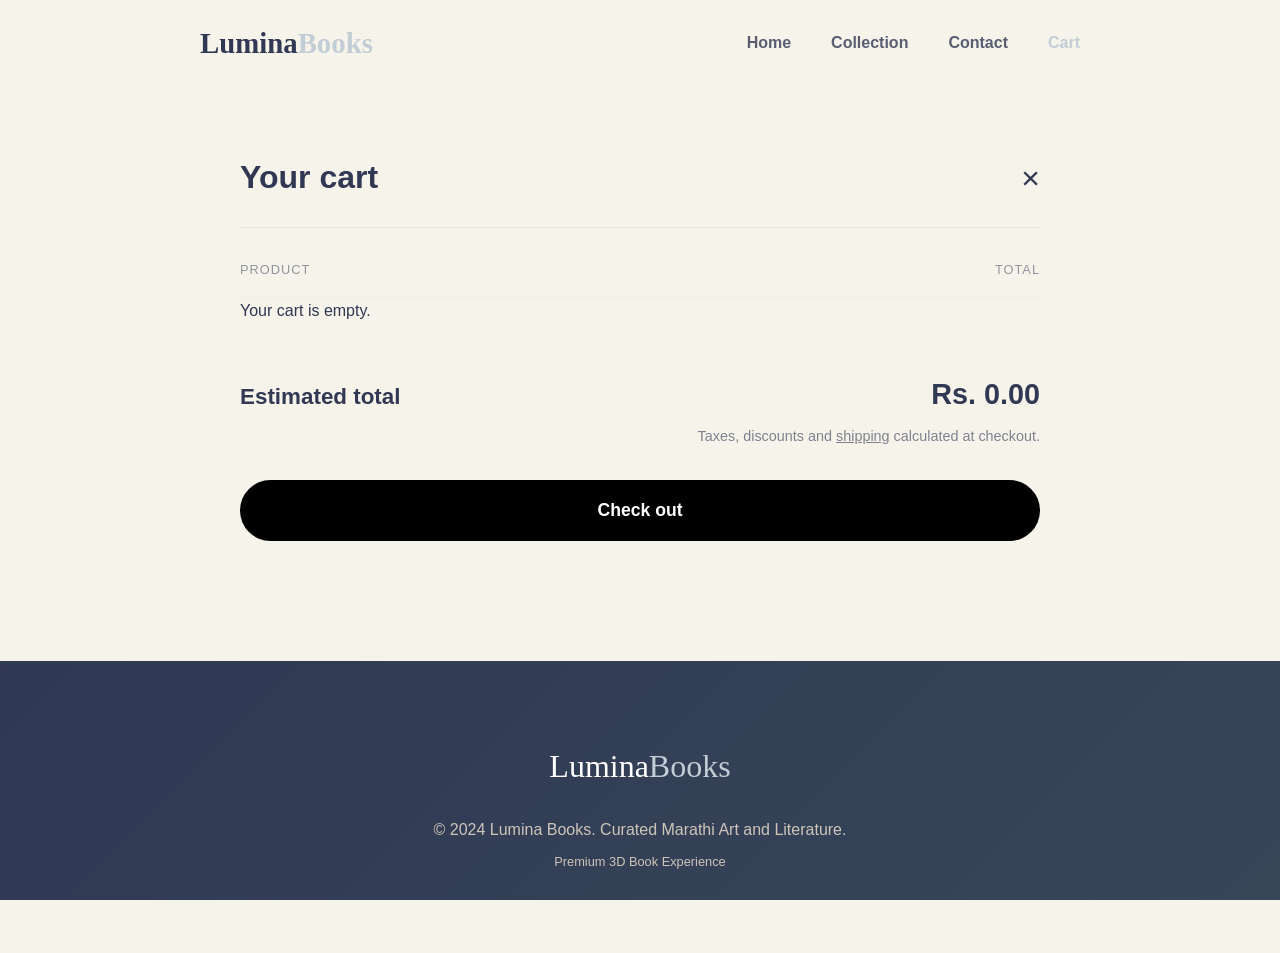
<file: cart.html>
<!doctype html>
<html lang="en">

<head>
    <meta charset="UTF-8">
    <meta name="viewport" content="width=device-width, initial-scale=1.0">
    <title>Your Cart | Lumina Books</title>
    <link rel="stylesheet" href="style.css">
    <style>
        .cart-section {
            padding: 160px 0 80px;
            max-width: 800px;
            margin: 0 auto;
        }

        .cart-header {
            display: flex;
            justify-content: space-between;
            align-items: center;
            border-bottom: 1px solid rgba(48, 56, 84, 0.08);
            padding-bottom: 2rem;
            margin-bottom: 1rem;
        }

        .cart-header h1 {
            font-size: 2rem;
            font-weight: 700;
        }

        .close-cart {
            font-size: 2rem;
            cursor: pointer;
            text-decoration: none;
            color: inherit;
            line-height: 1;
        }

        .cart-table-header {
            display: flex;
            justify-content: space-between;
            font-size: 0.8rem;
            text-transform: uppercase;
            letter-spacing: 1px;
            opacity: 0.5;
            padding: 1rem 0;
            border-bottom: 1px solid rgba(48, 56, 84, 0.05);
        }

        .cart-item {
            display: flex;
            gap: 2rem;
            padding: 2rem 0;
            border-bottom: 1px solid rgba(48, 56, 84, 0.08);
            align-items: flex-start;
        }

        .cart-item-img {
            width: 120px;
            height: 170px;
            object-fit: cover;
            border-radius: 4px;
            box-shadow: 0 4px 12px rgba(0, 0, 0, 0.08);
        }

        .cart-item-info {
            flex: 1;
            display: flex;
            flex-direction: column;
            gap: 0.6rem;
        }

        .cart-item-title {
            font-size: 1.25rem;
            font-weight: 600;
            line-height: 1.3;
        }

        .cart-item-title .hindi {
            font-family: inherit;
        }

        .cart-item-price {
            font-size: 1.1rem;
            font-weight: 500;
            margin: 0.2rem 0;
        }

        .cart-item-details {
            font-size: 0.95rem;
            opacity: 0.7;
            display: flex;
            flex-direction: column;
            gap: 0.3rem;
        }

        .cart-item-total {
            font-size: 1.2rem;
            font-weight: 700;
            text-align: right;
            min-width: 100px;
        }

        .qty-controls {
            display: flex;
            align-items: center;
            border: 1px solid rgba(48, 56, 84, 0.2);
            width: fit-content;
            margin-top: 1rem;
            gap: 0;
        }

        .qty-btn {
            background: none;
            border: none;
            padding: 8px 16px;
            cursor: pointer;
            font-size: 1.2rem;
            transition: background 0.2s;
        }

        .qty-btn:hover {
            background: rgba(48, 56, 84, 0.05);
        }

        .qty-num {
            padding: 0 16px;
            font-weight: 600;
        }

        .remove-btn {
            margin-left: 1.5rem;
            cursor: pointer;
            opacity: 0.4;
            transition: opacity 0.2s;
            display: inline-flex;
            align-items: center;
        }

        .remove-btn:hover {
            opacity: 1;
        }

        .cart-footer {
            margin-top: 3rem;
            text-align: right;
        }

        .estimated-total {
            display: flex;
            justify-content: space-between;
            align-items: baseline;
            margin-bottom: 0.5rem;
        }

        .estimated-total span:first-child {
            font-size: 1.4rem;
            font-weight: 600;
        }

        .total-price {
            font-size: 1.8rem;
            font-weight: 700;
        }

        .tax-note {
            font-size: 0.9rem;
            opacity: 0.6;
            margin-bottom: 2rem;
        }

        .tax-note a {
            color: inherit;
        }

        .checkout-btn {
            display: block;
            width: 100%;
            background: #000;
            color: #fff;
            padding: 20px;
            font-size: 1.1rem;
            font-weight: 700;
            border: none;
            border-radius: 40px;
            cursor: pointer;
            transition: transform 0.3s ease, background 0.3s ease;
        }

        .checkout-btn:hover {
            transform: translateY(-2px);
            background: #222;
        }

        @media (max-width: 600px) {
            .cart-item {
                flex-direction: column;
                gap: 1.5rem;
            }

            .cart-item-total {
                text-align: left;
                min-width: unset;
                margin-top: 0.5rem;
            }
        }
    </style>
</head>

<body>
    <header id="header" class="scrolled">
        <div class="nav-overlay" id="nav-overlay"></div>
        <div class="container nav-wrapper">
            <a href="index.html" class="logo">Lumina<span>Books</span></a>
            <button class="hamburger" aria-label="Toggle menu" aria-expanded="false"
                aria-controls="site-nav"><span></span></button>
            <nav id="site-nav" class="nav-links" role="navigation">
                <a href="index.html">Home</a>
                <a href="#">Collection</a>
                <a href="#">Contact</a>
                <a href="cart.html" class="cart-link" style="color: var(--accent-gold); opacity: 1;">Cart</a>
            </nav>
        </div>
    </header>

    <main class="container">
        <section class="cart-section">
            <div class="cart-header">
                <h1>Your cart</h1>
                <a href="index.html" class="close-cart" aria-label="Close cart">&times;</a>
            </div>

            <div class="cart-table-header">
                <span>Product</span>
                <span>Total</span>
            </div>

            <div id="cart-items"></div>

            <div class="cart-footer">
                <div class="estimated-total">
                    <span>Estimated total</span>
                    <span class="total-price">Rs. 100.00</span>
                </div>
                <p class="tax-note">Taxes, discounts and <a href="#">shipping</a> calculated at checkout.</p>
                <button class="checkout-btn">Check out</button>
            </div>
        </section>
    </main>

    <footer style="margin-top: 40px;">
        <div class="container"><a href="index.html" class="footer-logo">Lumina<span>Books</span></a>
            <p>© 2024 Lumina Books. Curated Marathi Art and Literature.</p>
            <p style="margin-top: 10px; font-size: 0.8rem;">Premium 3D Book Experience</p>
        </div>
    </footer>

    <script src="script.js"></script>
</body>

</html>
</file>
<file: style.css>
:root {
    /* Color palette requested by user */
    --color-60: #F6F3EA;
    /* 60% - light background */
    --color-30: #C2CDD5;
    /* 30% - mid surfaces */
    --color-10: #303854;
    /* 10% - accents / text */

    /* Backwards-compatible aliases used throughout the CSS */
    --primary-bg: var(--color-60);
    --secondary-text: var(--color-10);
    --accent-gold: var(--color-30);
}

* {
    margin: 0;
    padding: 0;
    box-sizing: border-box;
    scroll-behavior: smooth;
}

html,
body {
    height: 100%;
    font-family: 'Plus Jakarta Sans', sans-serif;
    background-color: var(--primary-bg);
    color: var(--secondary-text);
    overflow-x: hidden;
    line-height: 1.6;
}

.container {
    max-width: 1540px;
    margin: 0 auto;
    padding: 0 40px;
}

/* --- HEADER --- */
header {
    position: fixed;
    top: 0;
    left: 0;
    right: 0;
    z-index: 1000;
    padding: 1.25rem 0;
    transition: all 0.4s cubic-bezier(0.165, 0.84, 0.44, 1);
    background: rgba(246, 243, 234, 0.05);
    backdrop-filter: blur(10px);
    -webkit-backdrop-filter: blur(10px);
    border-bottom: 1px solid transparent;
}

header.scrolled {
    padding: 0.75rem 0;
    background: rgba(246, 243, 234, 0.98) !important;
    backdrop-filter: blur(15px);
    -webkit-backdrop-filter: blur(15px);
    border-bottom: 1px solid rgba(48, 56, 84, 0.08);
    box-shadow: 0 4px 30px rgba(0, 0, 0, 0.05);
}

.nav-wrapper {
    display: flex;
    justify-content: space-between;
    align-items: center;
}

.logo {
    font-family: 'Playfair Display', serif;
    font-size: 1.8rem;
    font-weight: 800;
    color: var(--secondary-text);
    text-decoration: none;
}

.logo span {
    color: var(--accent-gold);
}

.nav-links {
    display: flex;
    gap: 2.5rem;
    align-items: center;
}

.nav-links a {
    color: var(--secondary-text);
    text-decoration: none;
    font-weight: 600;
    transition: color 0.3s;
    opacity: 0.8;
}

.nav-links a:hover {
    color: var(--accent-gold);
    opacity: 1;
}

/* Mobile hamburger (hidden on desktop) */
.hamburger {
    display: none;
    width: 40px;
    height: 40px;
    border-radius: 8px;
    background: transparent;
    border: 1px solid transparent;
    align-items: center;
    justify-content: center;
    cursor: pointer;
}

.hamburger span {
    display: block;
    width: 18px;
    height: 2px;
    background: var(--secondary-text);
    position: relative;
}

.hamburger span::before,
.hamburger span::after {
    content: '';
    position: absolute;
    left: 0;
    width: 18px;
    height: 2px;
    background: var(--secondary-text);
}

.hamburger span::before {
    top: -6px;
}

.hamburger span::after {
    top: 6px;
}

/* --- HERO --- */
.hero {
    padding: 140px 0 60px;
    background: linear-gradient(135deg, rgba(212, 165, 116, 0.08), rgba(44, 62, 80, 0.03));
}

.hero-grid {
    display: grid;
    grid-template-columns: 40% 1fr;
    align-items: center;
    gap: 2.5rem;
    min-height: 420px;
}

.hero-text {
    text-align: left;
}

.hero h1 {
    font-family: 'Playfair Display', serif;
    font-size: 3.6rem;
    line-height: 1.05;
    margin-bottom: 0.75rem;
    color: var(--secondary-text);
}

.hero h1 span {
    color: var(--accent-gold);
}

.hero p {
    font-size: 1.05rem;
    color: rgba(44, 62, 80, 0.7);
    margin-bottom: 1.5rem;
    max-width: 520px;
}

/* shelf / hero image container */
.hero-shelf {
    position: relative;
    width: 100%;
    min-height: 360px;
    display: flex;
    align-items: center;
    justify-content: center;
    padding: 20px 10px;
}

.shelf-deck {
    position: absolute;
    left: 6%;
    right: 6%;
    bottom: 18px;
    height: 18px;
    background: linear-gradient(90deg, #8B6F47, #A0826D);
    border-radius: 6px;
    box-shadow: 0 6px 18px rgba(0, 0, 0, 0.15);
    transform: translateY(6px);
}

.shelf-books {
    position: relative;
    display: flex;
    gap: 18px;
    align-items: center;
    justify-content: center;
    z-index: 2;
    height: 340px;
}

.shelf-books img {
    width: 120px;
    height: 180px;
    object-fit: cover;
    border-radius: 6px;
    box-shadow: 0 12px 30px rgba(0, 0, 0, 0.12);
    transform-origin: bottom center;
    transition: transform 300ms ease, opacity 300ms ease;
}

.shelf-books img.book-1 {
    width: 220px;
    height: 320px;
    box-shadow: 0 28px 60px rgba(0, 0, 0, 0.18);
    transform: translateY(-6px);
}

.shelf-books img.book-2 {
    transform: translateX(-120px) translateY(20px) rotateZ(-6deg);
    opacity: 0.9;
}

.shelf-books img.book-3 {
    transform: translateX(0px) translateY(36px) rotateZ(6deg);
    opacity: 0.85;
}

.hero-arrow {
    position: absolute;
    top: 50%;
    transform: translateY(-50%);
    width: 44px;
    height: 44px;
    border-radius: 50%;
    background: rgba(255, 255, 255, 0.95);
    box-shadow: 0 6px 18px rgba(0, 0, 0, 0.12);
    display: flex;
    align-items: center;
    justify-content: center;
    cursor: pointer;
    z-index: 5;
}

.hero-arrow.left {
    left: 6%;
}

.hero-arrow.right {
    right: 6%;
}

.hero-arrow svg {
    width: 18px;
    height: 18px;
    stroke: var(--secondary);
    stroke-width: 2;
}

/* carousel position states */
.shelf-books img.pos-center {
    width: 240px;
    height: 340px;
    transform: translateY(-6px) scale(1.02);
    opacity: 1;
    z-index: 4;
}

.shelf-books img.pos-left,
.shelf-books img.pos-right {
    width: 120px;
    height: 180px;
    opacity: 0.95;
    z-index: 3;
    transition: transform 400ms cubic-bezier(.2, .9, .2, 1), opacity 300ms ease;
}

.shelf-books img.pos-left {
    transform: translateX(-120px) translateY(20px) rotateZ(-6deg);
}

.shelf-books img.pos-right {
    transform: translateX(120px) translateY(20px) rotateZ(6deg);
}

.shelf-books img.pos-hidden {
    opacity: 0;
    width: 100px;
    height: 150px;
    transform: translateY(40px) scale(0.95);
    z-index: 1;
    pointer-events: none;
}

@media (max-width: 900px) {
    .hero-grid {
        grid-template-columns: 1fr;
        gap: 1.5rem;
    }

    .hero h1 {
        font-size: 2.6rem;
    }

    .shelf-books img {
        width: 100px;
        height: 150px;
    }

    .shelf-deck {
        left: 10%;
        right: 10%;
    }
}

.section-title {
    font-family: 'Playfair Display', serif;
    font-size: 1.8rem;
    color: var(--secondary-text);
    text-align: center;
    margin: 30px 0 18px;
    letter-spacing: 0.6px;
}


/* --- 3D BOOK GRID --- */
.books-grid {
    display: grid;
    grid-template-columns: repeat(auto-fit, minmax(100px, 1fr));
    gap: 2rem;
    width: 100%;
    justify-items: center;
    padding: 50px 0 100px;
}

.card {
    background: white;
    padding: 40px 30px;
    border-radius: 24px;
    box-shadow: 0 10px 40px rgba(0, 0, 0, 0.08);
    display: flex;
    flex-direction: column;
    align-items: center;
    width: 340px;
    transition: transform 0.3s cubic-bezier(0.16, 1, 0.3, 1), box-shadow 0.3s ease;
    position: relative;
    border: 1px solid rgba(212, 165, 116, 0.15);
}

.card:hover {
    transform: translateY(-12px);
    box-shadow: 0 25px 60px rgba(212, 165, 116, 0.2);
}

/* --- ENHANCED 3D BOOK MODEL --- */
.book-wrapper {
    width: 190px;
    height: 275px;
    perspective: 1200px;
    margin-bottom: 30px;
    position: relative;
    cursor: pointer;
    touch-action: pan-y;
}

.book {
    width: 100%;
    height: 100%;
    position: relative;
    transform-style: preserve-3d;
    transition: transform 900ms cubic-bezier(0.22, 0.61, 0.36, 1), box-shadow 400ms ease;
    transform: rotateY(-25deg) rotateX(0deg);
    will-change: transform;
    z-index: 3;
}

.book-wrapper:hover .book:not(.show-back) {
    transform: rotateY(-50deg) rotateX(8deg) translateY(-8px);
}

.book.show-back {
    transform: rotateY(160deg) rotateX(0deg);
}

.book-wrapper:hover .book.show-back {
    transform: rotateY(175deg) rotateX(5deg);
}

.book-face {
    position: absolute;
    height: 100%;
    display: flex;
    align-items: center;
    justify-content: center;
    box-shadow: inset 0 0 15px rgba(0, 0, 0, 0.05);
    background: #fff;
    backface-visibility: hidden;
}

.front {
    width: 100%;
    z-index: 2;
    transform: translateZ(15px);
    border-radius: 2px 4px 4px 2px;
    backface-visibility: hidden;
    overflow: hidden;
    border: 1px solid #ddd;
    box-shadow: -8px 15px 30px rgba(0, 0, 0, 0.15);
}

/* Enhanced Shine effect on the front cover */
.front::before {
    content: '';
    position: absolute;
    top: 0;
    left: -100%;
    width: 100%;
    height: 100%;
    background: linear-gradient(120deg, transparent, rgba(255, 255, 255, 0.25), transparent);
    z-index: 6;
    transition: all 0.6s;
}

.card:hover .front::before {
    left: 100%;
}

.front img {
    width: 100%;
    height: 100%;
    object-fit: cover;
    display: block;
}

.spine {
    width: 30px;
    background: linear-gradient(90deg, #5C4A38, #3D2D1F);
    position: absolute;
    left: -15px;
    transform: rotateY(-90deg);
    color: #F5E6D3;
    font-size: 10px;
    text-transform: uppercase;
    writing-mode: vertical-rl;
    text-align: center;
    font-weight: 700;
    box-shadow: inset -5px 0 15px rgba(0, 0, 0, 0.5), -3px 0 10px rgba(0, 0, 0, 0.2);
    display: flex;
    align-items: center;
    justify-content: center;
    backface-visibility: visible;
    text-shadow: 0 1px 2px rgba(0, 0, 0, 0.3);
}

.back {
    width: 100%;
    background: #fff;
    transform: rotateY(180deg) translateZ(15px);
    border-radius: 4px 2px 2px 4px;
    backface-visibility: hidden;
    overflow: hidden;
    box-shadow: 8px 15px 30px rgba(0, 0, 0, 0.15);
}

.back img {
    width: 100%;
    height: 100%;
    object-fit: cover;
    filter: brightness(0.95);
}

/* Realistic Side Pages */
.pages {
    position: absolute;
    height: 98%;
    top: 1%;
    width: 29px;
    background: linear-gradient(90deg, #fdfaf0 0%, #faf5ed 50%, #f5f0e8 100%);
    right: -15px;
    transform: rotateY(90deg);
    background-image: linear-gradient(90deg, rgba(0, 0, 0, 0.03) 1px, transparent 1px);
    background-size: 3px 100%;
    box-shadow: inset 5px 0 10px rgba(0, 0, 0, 0.08), 3px 0 8px rgba(0, 0, 0, 0.1);
}

/* Realistic Top & Bottom */
.book::before {
    content: '';
    position: absolute;
    width: 98%;
    left: 1%;
    height: 29px;
    background: linear-gradient(180deg, #fff 0%, #faf5ed 100%);
    top: -15px;
    transform: rotateX(90deg);
    box-shadow: inset 0 5px 10px rgba(0, 0, 0, 0.06), 0 -3px 8px rgba(0, 0, 0, 0.1);
    background-image: linear-gradient(rgba(0, 0, 0, 0.03) 1px, transparent 1px);
    background-size: 100% 3px;
}

/* Enhanced Shadow */
.book::after {
    content: '';
    position: absolute;
    left: 50%;
    bottom: -26px;
    transform: translateX(-50%);
    width: 160%;
    height: 26px;
    background: radial-gradient(ellipse at center, rgba(0, 0, 0, 0.25) 0%, rgba(0, 0, 0, 0.08) 40%, rgba(0, 0, 0, 0) 70%);
    filter: blur(10px);
    z-index: 0;
    opacity: 1;
    pointer-events: none;
}

.info {
    text-align: center;
    width: 100%;
}

.info h2 {
    font-family: 'Playfair Display', serif;
    font-size: 1.6rem;
    color: var(--secondary-text);
    margin-bottom: 5px;
}

.price {
    color: var(--accent-gold);
    font-size: 1.4rem;
    font-weight: 800;
    margin: 8px 0;
}

.price-old {
    text-decoration: line-through;
    color: rgba(44, 62, 80, 0.5);
    font-weight: 600;
    margin-right: 12px;
    font-size: 1rem;
}

.p-sale {
    color: var(--accent-gold);
    font-weight: 800;
    font-size: 1.4rem;
}

.meta {
    display: flex;
    flex-direction: column;
    gap: 6px;
    align-items: center;
    margin-top: 10px;
}

.muted {
    color: rgba(44, 62, 80, 0.6);
    font-size: 0.9rem;
    font-weight: 500;
}

.condition-tag {
    background: rgba(212, 165, 116, 0.12);
    color: var(--accent-gold);
    padding: 4px 12px;
    border-radius: 20px;
    font-weight: 700;
    font-size: 0.8rem;
    margin-top: 5px;
    border: 1px solid rgba(212, 165, 116, 0.25);
}

/* --- FOOTER --- */
footer {
    padding: 80px 0;
    background: linear-gradient(135deg, var(--secondary-text) 0%, rgba(44, 62, 80, 0.95) 100%);
    color: rgba(245, 230, 211, 0.8);
    text-align: center;
    margin-top: 100px;
}

.footer-logo {
    font-family: 'Playfair Display', serif;
    font-size: 2rem;
    color: #fff;
    margin-bottom: 1.5rem;
    display: block;
    text-decoration: none;
}

.footer-logo span {
    color: var(--accent-gold);
}

/* --- RESPONSIVE LAYOUTS --- */

/* Scalable Typography */
h1 {
    font-size: clamp(2.2rem, 8vw, 3.8rem);
    line-height: 1.1;
}

.section-title {
    font-size: clamp(1.6rem, 5vw, 2.2rem);
}

h2 {
    font-size: clamp(1.3rem, 4vw, 1.8rem);
}

@media (min-width: 1400px) {
    .container {
        max-width: 1380px;
    }

    .books-grid {
        grid-template-columns: repeat(3, 1fr);
        gap: 4rem;
    }
}

@media (max-width: 1399px) and (min-width: 1024px) {
    .container {
        max-width: 960px;
    }

    .books-grid {
        grid-template-columns: repeat(2, 1fr);
        gap: 3rem;
    }

    .hero-grid {
        grid-template-columns: 1fr 1fr;
    }
}

@media (max-width: 1023px) and (min-width: 768px) {
    .container {
        max-width: 720px;
    }

    .books-grid {
        grid-template-columns: repeat(2, 1fr);
        gap: 2rem;
    }

    .hero-grid {
        grid-template-columns: 1fr;
        text-align: center;
    }

    .hero-text {
        text-align: center;
        display: flex;
        flex-direction: column;
        align-items: center;
    }

    .hero p {
        margin-left: auto;
        margin-right: auto;
    }

    .shelf-books img.pos-left {
        transform: translateX(-100px) translateY(20px) rotateZ(-6deg);
    }

    .shelf-books img.pos-right {
        transform: translateX(100px) translateY(20px) rotateZ(6deg);
    }
}

@media (max-width: 767px) {
    .container {
        
        padding: 0 24px;
    }

    .nav-wrapper {
        padding: 0.5rem 0;
    }

    .hero {
        padding: 120px 0 40px;
    }

    .hero-grid {
        grid-template-columns: 1fr;
        text-align: center;
        gap: 3rem;
    }

    .hero-text {
        text-align: center;
        display: flex;
        flex-direction: column;
        align-items: center;
    }

    .hero p {
        margin-left: auto;
        margin-right: auto;
    }

    .hero-shelf {
        min-height: 280px;
        overflow: hidden;
        width: 100vw;
        margin-left: -24px;
        
    }

    .shelf-books {
        height: 260px;
    }

    .shelf-books img.pos-center {
        width: 160px;
        height: 230px;
    }

    .shelf-books img.pos-left,
    .shelf-books img.pos-right {
        display: none;
    }

    .shelf-deck {
        width: 180px;
        left: 50%;
        transform: translateX(-50%) translateY(6px);
        bottom: 12px;
    }

    .books-grid {
        grid-template-columns: 1fr;
        gap: 3rem;
    }

    .card {
        width: 100%;
        max-width: 100%;
        padding: 30px 20px;
    }

    .book-wrapper {
        width: 160px;
        height: 230px;
    }

    /* Premium Mobile Nav */
    .hamburger {
        display: flex;
    }

    .nav-links {
        display: flex;
        position: fixed;
        top: 0;
        right: -100%;
        width: 80%;
        height: 100vh;
        background: rgba(246, 243, 230, 0.98);
        backdrop-filter: blur(20px);
        flex-direction: column;
        justify-content: center;
        align-items: center;
        gap: 2rem;
        transition: transform 0.5s cubic-bezier(0.77, 0.2, 0.05, 1);
        z-index: 2000;
        box-shadow: -10px 0 30px rgba(0, 0, 0, 0.1);
    }

    .nav-open .nav-links {
        transform: translateX(-125%);
    }

    /* Move from right to left */

    .nav-links a {
        font-size: 1.2rem;
        opacity: 1;
    }

    /* Overlay for mobile nav */
    .nav-overlay {
        position: fixed;
        top: 0;
        left: 0;
        width: 100%;
        height: 100%;
        background: rgba(48, 56, 84, 0.3);
        backdrop-filter: blur(4px);
        opacity: 0;
        pointer-events: none;
        transition: opacity 0.4s ease;
        z-index: 1500;
    }

    .nav-open .nav-overlay {
        opacity: 1;
        pointer-events: auto;
    }
}
</file>
